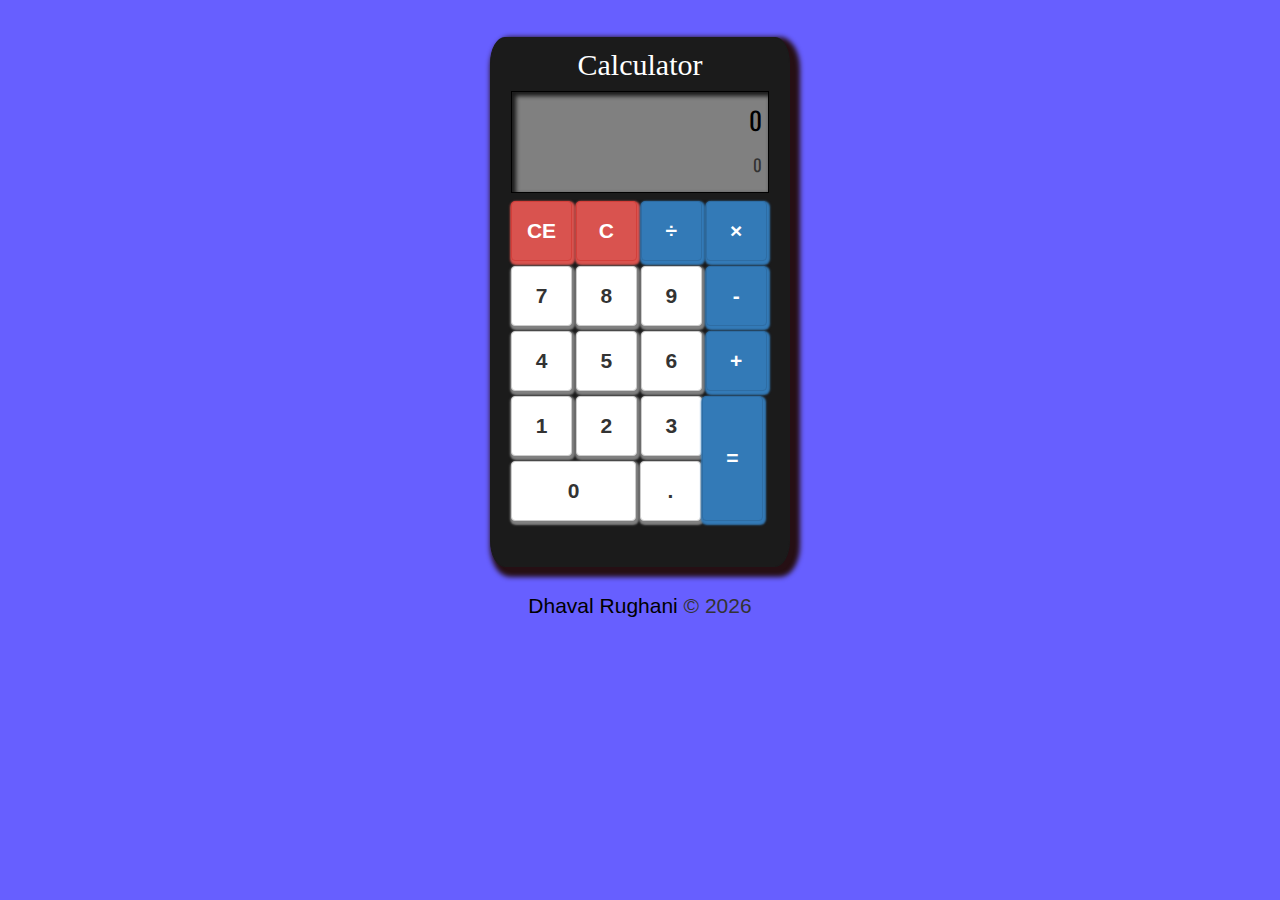
<file: calculator/index.html>
<!DOCTYPE html>
<html >
  <head>
    <meta charset="UTF-8">
    <title>Calculator</title>
    <meta http-equiv="X-UA-Compatible" content="IE=edge">
    <meta name="viewport" content="width=device-width, initial-scale=1">
    <meta name="description" content="Basic calculator"/>
    <meta http-equiv="author" content="Dhaval Rughani" />
    <link rel='stylesheet prefetch' href='https://maxcdn.bootstrapcdn.com/bootstrap/3.3.6/css/bootstrap.min.css'>
    <link rel="stylesheet" href="css/style.css">
  </head>
  <body>
    <div id="containerID" class="container">
      <div id="calc">
        <h2 class="text-center">Calculator</h2>
        <div id = "resultdiv">
          <p id="result" class="text-right">0</p>
          <p id="log" class="text-right">0</p>
        </div>
        <div class="buttons">
          <button class="btn btn-danger">CE</button>
          <button class="btn btn-danger">C</button>
          <button class="btn btn-primary">&divide;</button>
          <button class="btn btn-primary">&times;</button>
          <button class="btn btn-default">7</button>
          <button class="btn btn-default">8</button>
          <button class="btn btn-default">9</button>
          <button class="btn btn-primary">-</button>
          <button class="btn btn-default">4</button>
          <button class="btn btn-default">5</button>
          <button class="btn btn-default">6</button>
          <button class="btn btn-primary">+</button>
          <button class="btn btn-default">1</button>
          <button class="btn btn-default">2</button>
          <button class="btn btn-default">3</button>
          <button id="equals" class="btn btn-primary">=</button>
          <button id="zero" class="btn btn-default">0</button>
          <button class="btn btn-default">.</button>
        </div>
      </div>
    </div>
    <footer class="text-center">
      <a href="https://dhavalru.github.io/" target="_blank">Dhaval Rughani</a> &copy <span id="copyyear"></span>
    </footer>
    <script src='https://code.jquery.com/jquery-2.2.4.min.js'></script>
    <script src='https://maxcdn.bootstrapcdn.com/bootstrap/3.3.6/js/bootstrap.min.js'></script>
    <script src="js/index.js"></script>
  </body>
</html>
</file>
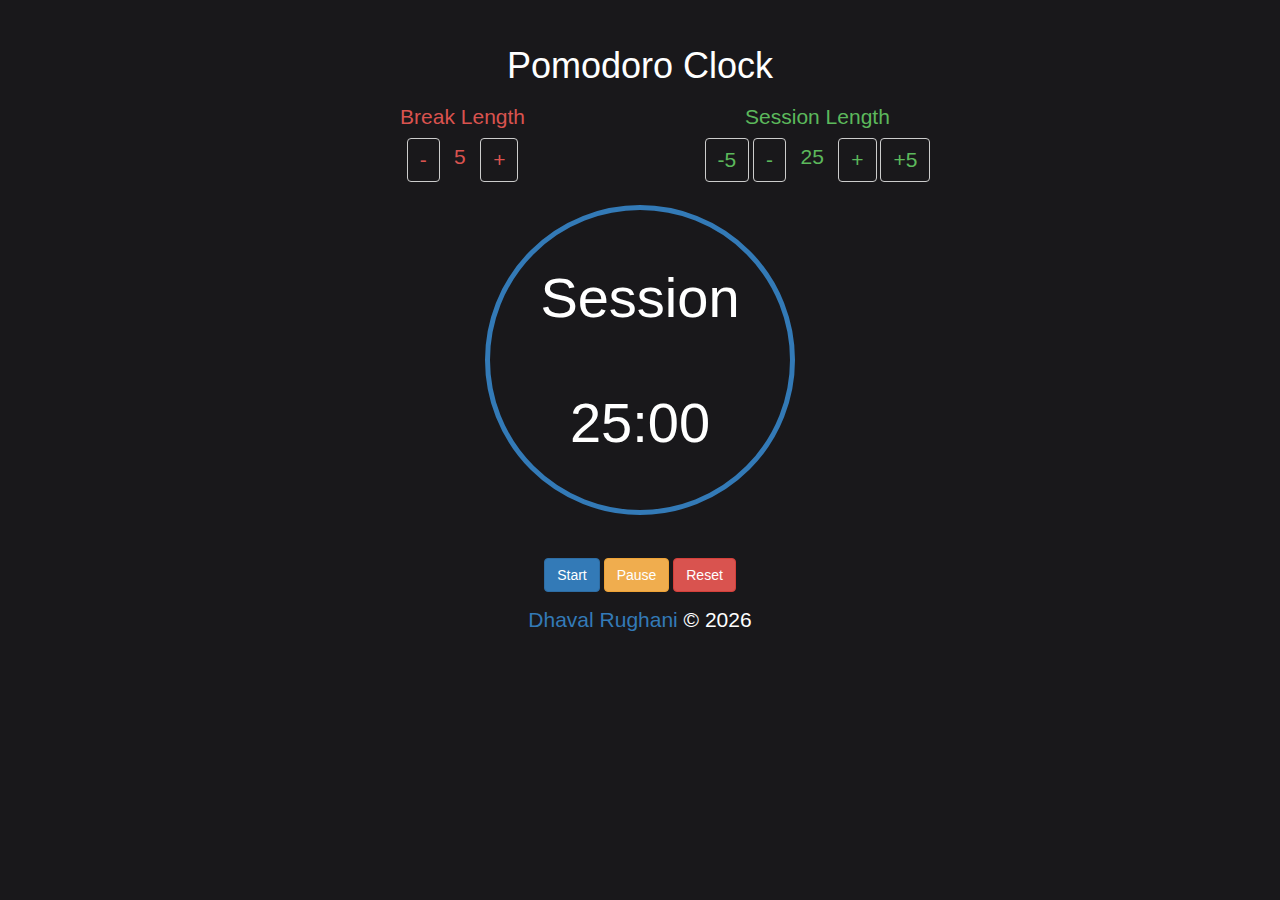
<file: pomodoro-clock/index.html>
<!DOCTYPE html>
<html>
  <head>
    <meta charset="UTF-8">
    <meta name="viewport" content="width=device-width, initial-scale=1">
    <meta name="description" content="A Pomodoro clock that lets you set session and break time"/>
    <meta http-equiv="author" content="Dhaval Rughani"/>
    <title>Pomodoro Clock</title>
    <link rel='stylesheet prefetch' href='https://maxcdn.bootstrapcdn.com/bootstrap/3.3.6/css/bootstrap.min.css'>
    <link rel="stylesheet" href="css/style.css">
  </head>
  <body>
    <div class="container text-center">
      <h1>Pomodoro Clock</h1>
      <div class="row">
        <div class="break">
          <h4>Break Length</h4>
          <button id="breakminus" class="btn btn-default">-</button>
          <p id="breaklength">5</p>
          <button id="breakplus" class="btn btn-default">+</button>
        </div>
        <div class="session">
          <h4>Session Length</h4>
          <button id="sessionminus5" class="btn btn-default">-5</button>
          <button id="sessionminus" class="btn btn-default">-</button>
          <p id="sessionlength">25</p>
          <button id="sessionplus" class="btn btn-default">+</button>
          <button id="sessionplus5" class="btn btn-default">+5</button>
        </div>
      </div>
      <canvas id="canvas" width="300" height="300">
      </canvas>
      <div class="timer">
        <p id="status">Session</p>
        <p id="clocktime">25:00</p>
      </div>
      <audio id="aud" src="https://www.myinstants.com/media/sounds/air-horn-club-sample_1.mp3" type="audio/mpeg"></audio>
      <button id="start" class="btn btn-primary">Start</button>
      <button id="pause" class="btn btn-warning">Pause</button>
      <button id="reset" class="btn btn-danger">Reset</button>
    </div>
    <footer class="text-center">
      <a href="https://dhavalru.github.io/" target="_blank">Dhaval Rughani</a> &copy <span id="copyyear"></span>
    </footer>
    <script src='https://code.jquery.com/jquery-2.2.4.min.js'></script>
    <script src='https://maxcdn.bootstrapcdn.com/bootstrap/3.3.6/js/bootstrap.min.js'></script>
    <script src="js/index.js"></script>
  </body>
</html>
</file>
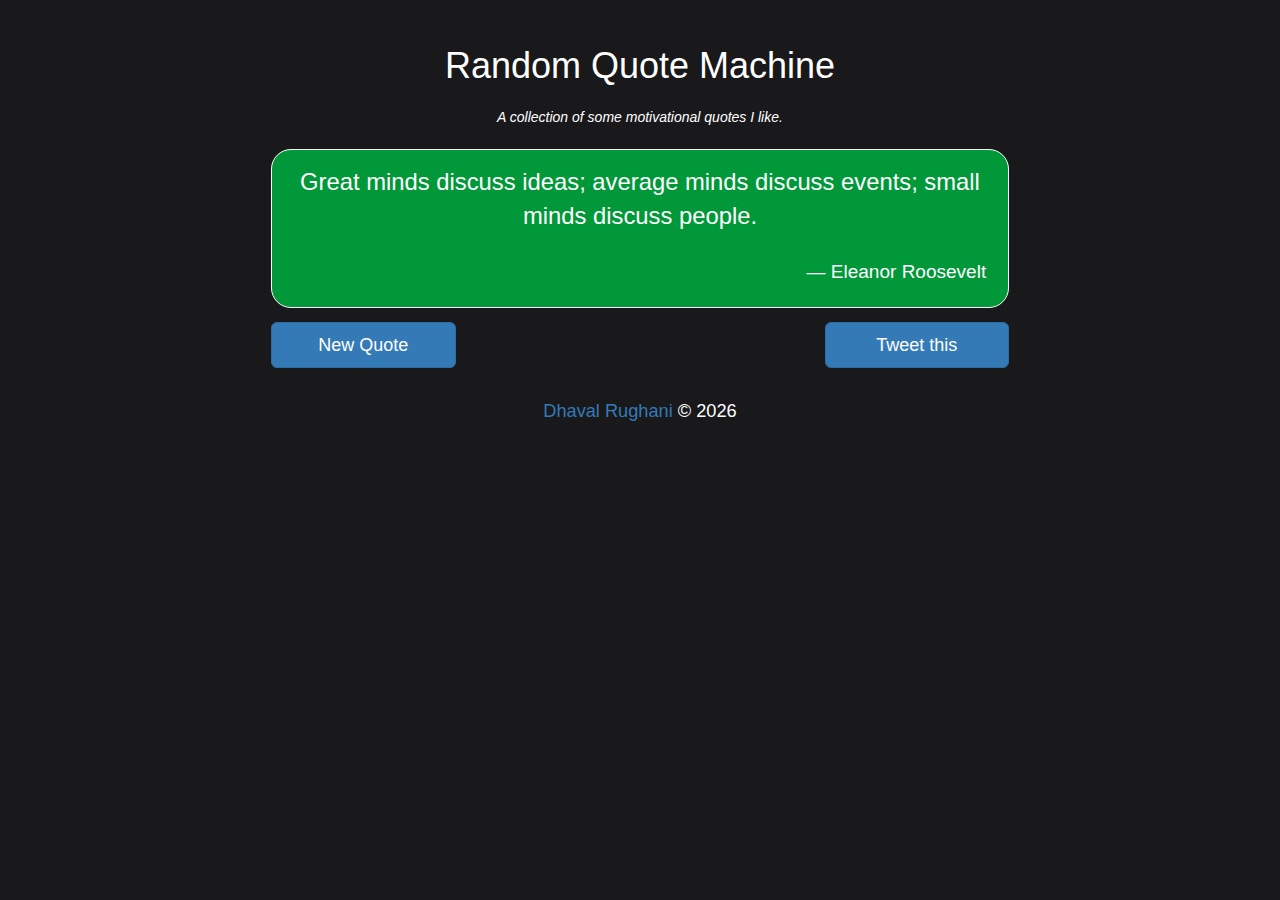
<file: random-quote-machine/index.html>
<!DOCTYPE html>
<html >
  <head>
    <meta charset="UTF-8">
    <title>Random Quote Machine</title>
    <meta name="viewport" content="width=device-width"/>
    <meta name="description" content="A collection of random quotes"/>
    <meta http-equiv="author" content="Dhaval Rughani" />
    <link rel='stylesheet prefetch' href='https://maxcdn.bootstrapcdn.com/bootstrap/3.3.6/css/bootstrap.min.css'>
    <link rel="stylesheet" href="css/style.css">
  </head>
  <body>
    <div class="container-fluid text-center">
      <h1>Random Quote Machine</h1>
      <p class="description">A collection of some motivational quotes I like.</p>
      <blockquote>
        <p id="quote"></p>
        <footer class="text-right author"><cite></cite></footer>
      </blockquote>
      <button type="button" class="btn btn-primary btn-lg col-xs-12 col-md-3 newQuote">New Quote</button>
      <a class="btn btn-primary btn-lg col-xs-12 col-md-3 tweet" href="#" target="_blank" role="button">Tweet this</a>
    </div>
    <footer class="text-center">
      <a href="https://dhavalru.github.io/" target="_blank">Dhaval Rughani</a> &copy <span id="copyyear"></span>
    </footer>
    <script src='https://code.jquery.com/jquery-2.2.4.min.js'></script>
    <script src='https://maxcdn.bootstrapcdn.com/bootstrap/3.3.6/js/bootstrap.min.js'></script>
    <script src="js/index.js"></script>
  </body>
</html>
</file>
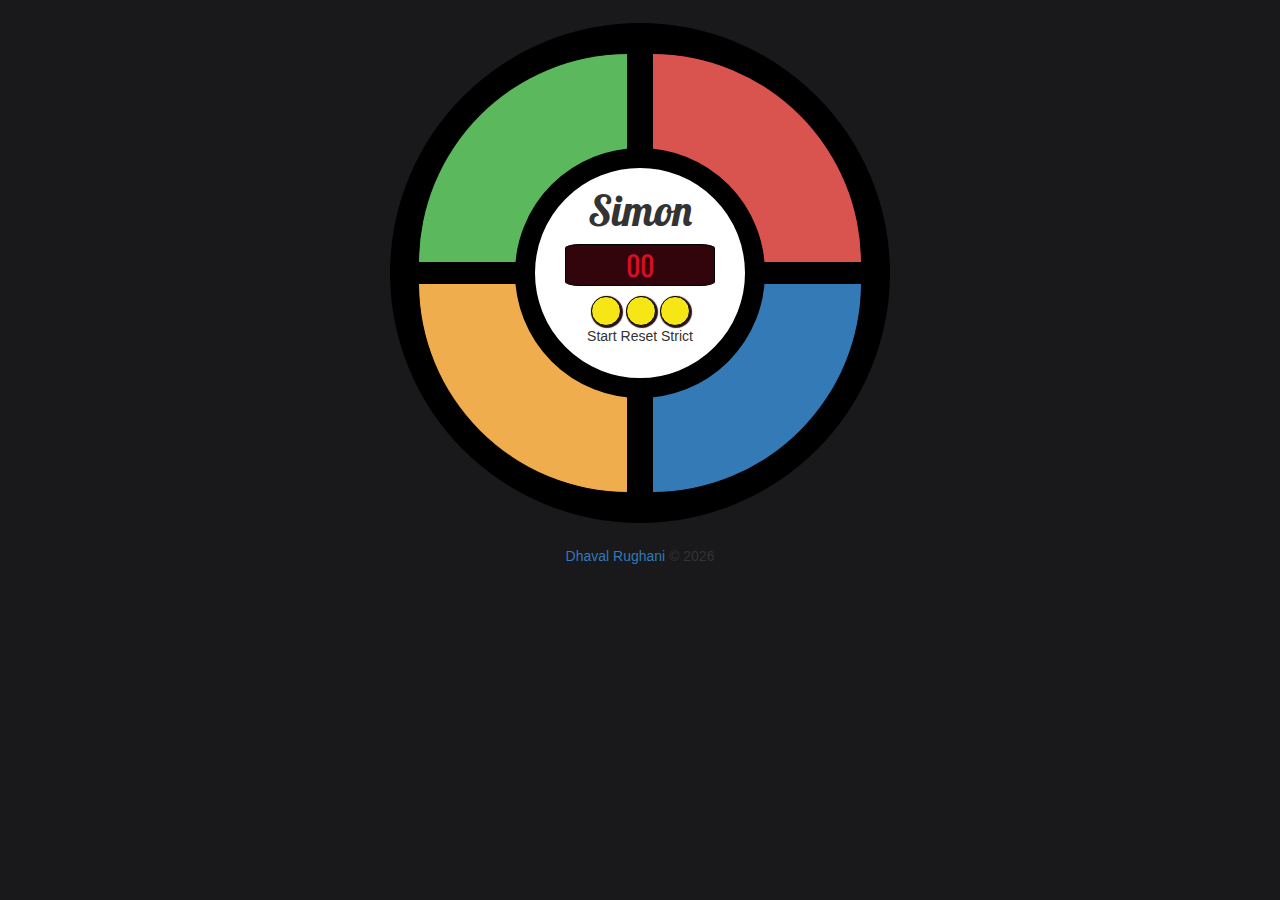
<file: simon-game/index.html>
<!DOCTYPE html>
<html>
  <head>
    <meta charset="UTF-8">
    <meta name="viewport" content="width=device-width, initial-scale=1">
    <meta name="description" content="Simon game with 20 levels"/>
    <meta http-equiv="author" content="Dhaval Rughani"/>
    <title>Simon game</title>
    <link rel='stylesheet prefetch' href='https://maxcdn.bootstrapcdn.com/bootstrap/3.3.6/css/bootstrap.min.css'>
    <link rel="stylesheet" href="css/style.css">
  </head>
  <body>
    <div class="container text-center">
      <audio id="aud_green" src="https://s3.amazonaws.com/freecodecamp/simonSound1.mp3" type="audio/mpeg"></audio>
      <audio id="aud_red" src="https://s3.amazonaws.com/freecodecamp/simonSound2.mp3" type="audio/mpeg"></audio>
      <audio id="aud_yellow" src="https://s3.amazonaws.com/freecodecamp/simonSound3.mp3" type="audio/mpeg"></audio>
      <audio id="aud_blue" src="https://s3.amazonaws.com/freecodecamp/simonSound4.mp3" type="audio/mpeg"></audio>
      <audio id="aud_wrong" src="https://www.myinstants.com/media/sounds/engineer_no01.mp3" type="audio/mpeg"></audio>
      <div class="board">
        <button class="btn-success main-button" id="green" disabled="disabled"></button>
        <button class="btn-danger main-button" id="red" disabled="disabled"></button>
        <button class="btn-warning main-button" id="yellow" disabled="disabled"></button>
        <button class="btn-primary main-button" id="blue" disabled="disabled"></button>
        <div id="center">
          <h1>Simon</h1>
          <div id="counter">00</div>
          <button id = "start" class="btn center-button"></button>
          <button id = "reset" class="btn center-button"></button>
          <button id = "strict" class="btn center-button"></button><br>
          <span>Start</span>
          <span>Reset</span>
          <span>Strict</span>
        </div>
      </div>
    </div>
    <footer class="text-center">
      <a href="https://dhavalru.github.io/" target="_blank">Dhaval Rughani</a> &copy <span id="copyyear"></span>
    </footer>
    <script src='https://code.jquery.com/jquery-2.2.4.min.js'></script>
    <script src='https://maxcdn.bootstrapcdn.com/bootstrap/3.3.6/js/bootstrap.min.js'></script>
    <script src="js/index.js"></script>
  </body>
</html>
</file>
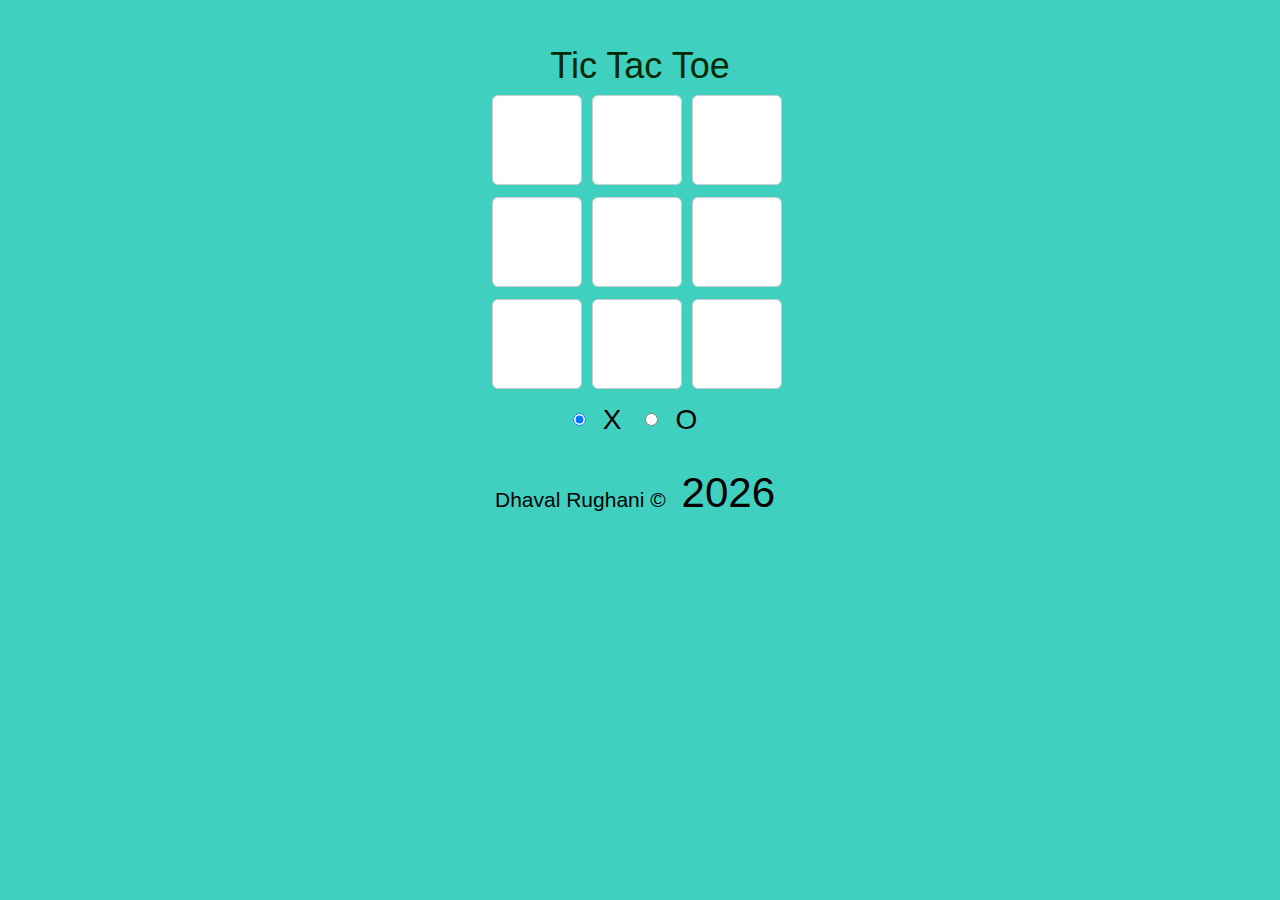
<file: tic-tac-toe/index.html>
<!DOCTYPE html>
<html>
  <head>
    <meta charset="UTF-8">
    <meta name="viewport" content="width=device-width, initial-scale=1">
    <meta name="description" content="A basic Tic-tac-toe game where the computer never loses"/>
    <meta http-equiv="author" content="Dhaval Rughani"/>
    <title>Tic Tac Toe</title>
    <link rel='stylesheet prefetch' href='https://maxcdn.bootstrapcdn.com/bootstrap/3.3.6/css/bootstrap.min.css'>
    <link rel="stylesheet" href="css/style.css">
  </head>
  <body>
    <div class="container text-center">
      <h1>Tic Tac Toe</h1>
      <div class="row">
        <button id="sq0" class="btn btn-default btn-lg"></button>
        <button id="sq1" class="btn btn-default btn-lg"></button>
        <button id="sq2" class="btn btn-default btn-lg"></button>
      </div>
      <div class="row">
        <button id="sq3" class="btn btn-default btn-lg"></button>
        <button id="sq4" class="btn btn-default btn-lg"></button>
        <button id="sq5" class="btn btn-default btn-lg"></button>
      </div>
      <div class="row">
        <button id="sq6" class="btn btn-default btn-lg"></button>
        <button id="sq7" class="btn btn-default btn-lg"></button>
        <button id="sq8" class="btn btn-default btn-lg"></button>
      </div>
      <label class="radio-inline">
        <input type="radio" name="inlineRadioOption" id="playX" value="X"> <span>X</span>
      </label>
      <label class="radio-inline">
        <input type="radio" name="inlineRadioOption" id="playO" value="O"> <span>O</span>
      </label>
      <p id='winner'></p>
    </div>
    <footer class="text-center">
      <a href="https://dhavalru.github.io/" target="_blank">Dhaval Rughani</a> &copy <span id="copyyear"></span>
    </footer>
    <script src='https://code.jquery.com/jquery-2.2.4.min.js'></script>
    <script src='https://maxcdn.bootstrapcdn.com/bootstrap/3.3.6/js/bootstrap.min.js'></script>
    <script src="js/index.js"></script>
  </body>
</html>
</file>
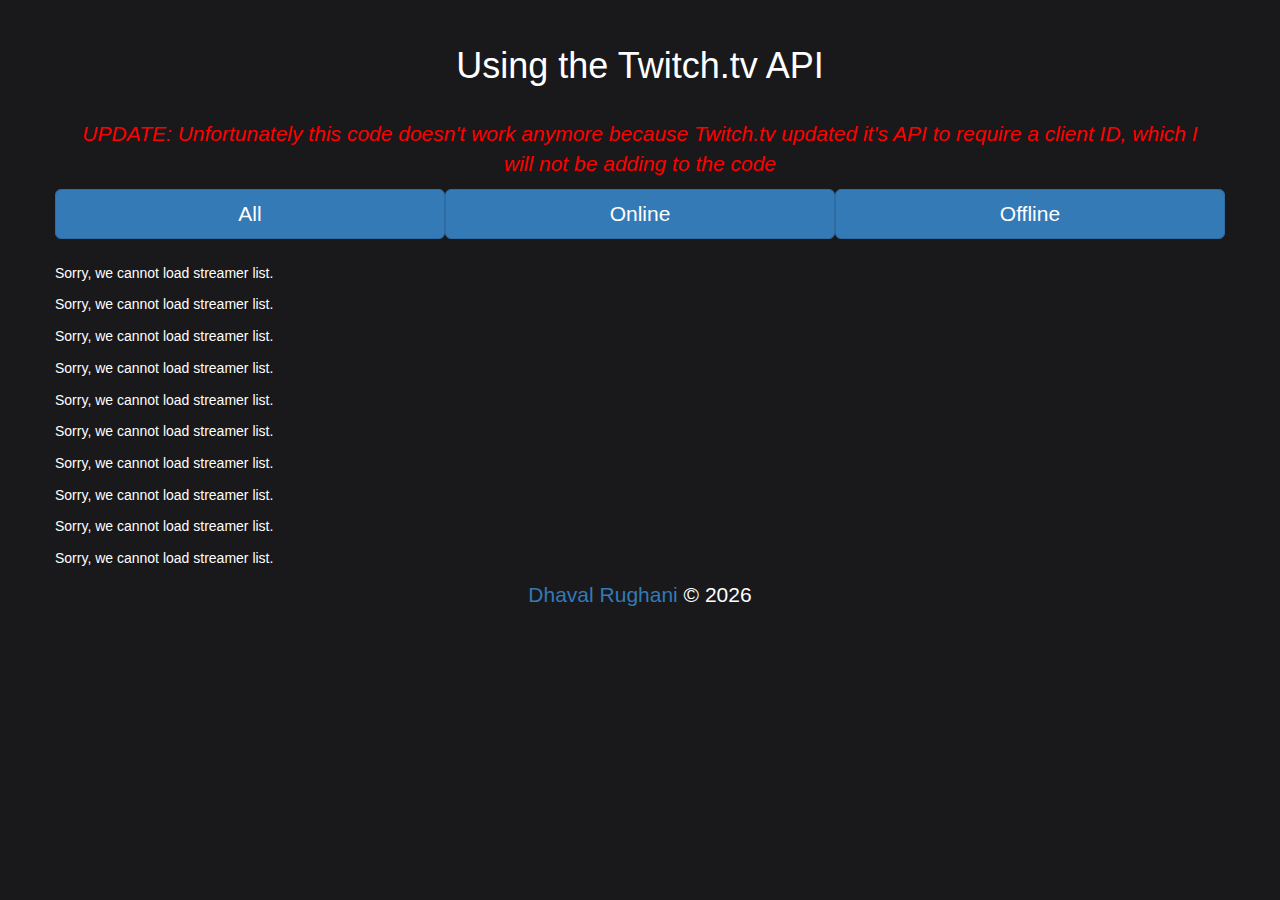
<file: twitch-tv-api/index.html>
<!DOCTYPE html>
<html>
  <head>
    <meta charset="UTF-8">
    <meta name="viewport" content="width=device-width"/>
    <meta name="description" content="Using the Twitch.tv API to load streamer list"/>
    <meta http-equiv="author" content="Dhaval Rughani" />
    <title>Twitch.tv API</title>
    <link rel='stylesheet prefetch' href='https://maxcdn.bootstrapcdn.com/bootstrap/3.3.6/css/bootstrap.min.css'>
    <link rel="stylesheet" href="css/style.css">
  </head>
  <body>
    <div class="container text-center">
      <h1>Using the Twitch.tv API</h1>
      <p class="update">UPDATE: Unfortunately this code doesn't work anymore because Twitch.tv updated it's API to require a client ID, which
      I will not be adding to the code</p>
      <div class="row">
        <button type="button" class="btn btn-primary btn-lg col-md-4 col-sm-4 col-xs-4 all">All</button>
        <button type="button" class="btn btn-primary btn-lg col-md-4 col-sm-4 col-xs-4 online">Online</button>
        <button type="button" class="btn btn-primary btn-lg col-md-4 col-sm-4 col-xs-4 offline">Offline</button>
      </div>
    </div>
    <div class="container list">
      <ul class="streamers">
      </ul>
    </div>
    <footer class="text-center">
      <a href="https://dhavalru.github.io/" target="_blank">Dhaval Rughani</a> &copy <span id="copyyear"></span>
    </footer>
    <script src='https://code.jquery.com/jquery-2.2.4.min.js'></script>
    <script src='https://maxcdn.bootstrapcdn.com/bootstrap/3.3.6/js/bootstrap.min.js'></script>
    <script src="js/index.js"></script>
  </body>
</html>
</file>
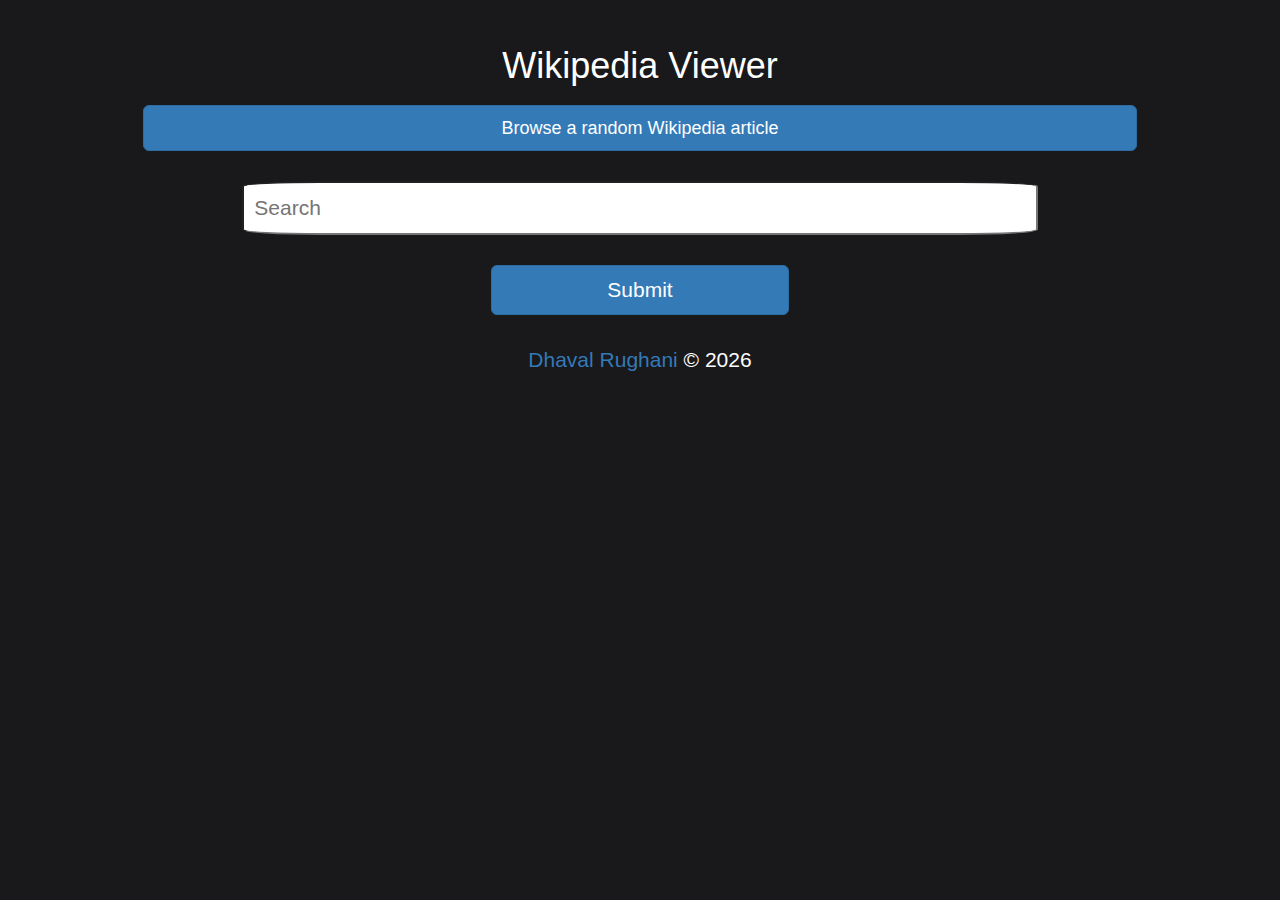
<file: wikipedia-viewer/index.html>
<!DOCTYPE html>
<html >
  <head>
    <meta charset="UTF-8">
    <meta name="viewport" content="width=device-width"/>
    <meta name="description" content="Using the Wikipedia API"/>
    <meta http-equiv="author" content="Dhaval Rughani" />
    <title>Wikipedia Viewer</title>
    <link rel='stylesheet prefetch' href='https://maxcdn.bootstrapcdn.com/bootstrap/3.3.6/css/bootstrap.min.css'>
    <link rel="stylesheet" href="css/style.css">
  </head>
  <body>
    <div class="container-fluid text-center">
      <h1>Wikipedia Viewer</h1>
      <a href="https://en.wikipedia.org/wiki/Special:Random" class="btn btn-primary btn-lg btn-block" target="_blank" role="button">Browse a random Wikipedia article</a>
      <input type="search" name="wikiSearch" id="searchbox" placeholder="Search" required>
      <button type="submit" id="submitbutton" class="btn btn-primary btn-lg">Submit</button>
    </div>
    <ul id="results" class="container-fluid">
    </ul>
    <footer class="text-center">
      <a href="https://dhavalru.github.io/" target="_blank">Dhaval Rughani</a> &copy <span id="copyyear"></span>
    </footer>
    <script src='https://code.jquery.com/jquery-2.2.4.min.js'></script>
    <script src='https://maxcdn.bootstrapcdn.com/bootstrap/3.3.6/js/bootstrap.min.js'></script>
    <script src="js/index.js"></script>    
  </body>
</html>
</file>
<file: calculator/css/style.css>
@import 'https://fonts.googleapis.com/css?family=Oswald';
body {
  margin: 2% auto auto auto;
  background-color: #675FFF;
}

h2 {
  font-family: "Times New Roman", Times, serif;
  margin-top: 0;
  color: white;
}

#calc {
  width: 300px;
  height: 530px;
  margin: 1% auto;
  background-color: #1B1B1B;
  border: 1px solid #1B1B1B;
  border-radius: 5%;
  padding: 10px 20px;
  -webkit-box-shadow: 5px 5px 5px 5px #260F14;
  box-shadow: 5px 5px 5px 5px #260F14;
}

.btn {
  width: 61px;
  height: 60px;
  margin-bottom: 5px;
  font-weight: bold;
  font-size: 150%;
  -webkit-box-shadow: 1px 2px 2px 2px gray;
  box-shadow: 1px 2px 2px 2px gray;
}

.btn:active, .btn:visited {
  box-shadow: none;
}

.btn-danger {
  -webkit-box-shadow: 1px 2px 2px 2px #d9534f;
  box-shadow: 1px 2px 2px 2px #d9534f;
}

.btn-primary {
  -webkit-box-shadow: 1px 2px 2px 2px #337ab7;
  box-shadow: 1px 2px 2px 2px #337ab7;
}

#equals {
  position: absolute;
  height: 125px;
  margin-left: 4px;
}


/* Fix Chrome equals button position */
@media (-webkit-min-device-pixel-ratio:0) {
  #equals {
    margin-left: 0px;
  }
}

/* Fix IE 8, 9, 10 equals button position */
@media screen\0 {
  #equals {
    margin-left: 194px;
    margin-top: -65px;
  }
}

#zero {
  width: 125px;
}

#resultdiv {
  background-color: gray;
  border: 1px solid black;
  margin-bottom: 3%;
  font-family: 'Oswald', sans-serif;
  -webkit-box-shadow: 3px 3px 4px 1px #1a1a1a inset;
  box-shadow: 3px 3px 4px 1px #1a1a1a inset;
}

#result {
  font-size: 180%;
  padding: 10px 6px;
  overflow: auto;
  margin-bottom: 0;
  color: black;
}

#log {
  font-size: 120%;
  padding: 5px 6px;
  overflow: auto;
}

footer {
  margin-top: 1%;
  font-size: 150%;
}
footer a, a:hover, a:focus, a:visited, a:link, a:active {
  color: black;
  outline: 0;
}
</file>
<file: pomodoro-clock/css/style.css>
body {
  margin: 2% auto auto auto;
  background-color: #19181B;
  color: white;
}

#breaklength, #sessionlength, .row div {
  display: inline-block;
}

.break, .session {
  width: 30%;
}

.break h4, .break p, .break button {
  color: #d9534f;
  font-size: 150%;
}

.break p, .session p {
  margin: 0 3%;
}

.break button, .session button {
  background-color: #19181B;
}

.session h4, .session p, .session button {
  color: #5cb85c;
  font-size: 150%;
}

#canvas {
  border: 5px solid #337ab7;
  border-radius: 50%;
  margin-top: 2%;
}

@media (max-width: 750px) {
  .break, .session {
    width: 100%;
  }
  
  #canvas {
    margin-top: 15%;
  }
}

.timer {
  display: block;
  height: 300px;
  width: 300px;
  border-radius: 50%;
  margin: 0% auto;
  margin-top: -307px; /*Stack on top of canvas*/
  font-size: 400%;
  position: relative; /*Fixes Chrome z-index*/
}
.timer p {
  margin-top: 15%;
}

footer {
  margin-top: 1%;
  font-size: 150%;
}
</file>
<file: random-quote-machine/css/style.css>
body {
  margin: 2% auto auto auto;
  background-color: #19181B;
  color: white;
}

@media (min-width: 768px) {
  body {
    width: 60%;
  }
}

.description {
  margin: 3% 0% 3% 0%;
  font-style: italic;
}

blockquote {
  margin: 2% auto;
  padding: 2% 1% 1% 1%;
  background-color: #009838;
  font-size: 170%;
  border: 1px solid white;
  border-radius: 20px;
  height: auto;
}

.author {
  color: white;
}

.newQuote {
  float: left;
  margin-bottom: 2%;
}

.tweet {
  float: right;
  margin-bottom: 2%;
}

footer {
  padding: 2%;
  font-size: 130%;
}
</file>
<file: simon-game/css/style.css>
@import 'https://fonts.googleapis.com/css?family=Oswald';
@import url(https://fonts.googleapis.com/css?family=Lobster);
body {
  background-color: #19181B;
}

.board {
  margin: 2% auto;
  width: 500px;
  height: 500px;
  border-radius: 50%;
  background-color: black;
}

.main-button {
  position: relative;
  width: 210px;
  height: 210px;
  margin: 10px;
  top: 20px;
  border: 1px solid black;
}

#center {
  background-color: white;
  position: relative;
  width: 250px;
  height: 250px;
  margin: auto;
  top: -335px;
  border: 20px solid black;
  border-radius: 50%;
}

h1{
  font-family: 'Lobster', cursive;
  font-size: 300%;
}

#green {
  border-radius: 100% 0px 0px 0px;
}
#red {
  border-radius: 0px 100% 0px 0px;
}
#yellow {
  border-radius: 0px 0px 0px 100%;
}
#blue {
  border-radius: 0px 0px 100% 0px;
}

#counter {
  background-color: #32050C;
  color: #DC0D29;
  font-size: 200%;
  width: 150px;
  margin: 10px auto;
  border-radius: 10%;
  border: 1px solid black;
  font-family: 'Oswald', sans-serif;
}

.center-button {
  width: 30px;
  height: 30px;
  border: 1px solid black;
  border-radius: 50%;
  box-shadow: 1px 1px 1px 1px #260F14;
  background-color: #F7E615;
  margin-left: 1px;
}

.strictmode {
  background-color: green;
}

.btn-success:focus {
  background-color: #5cb85c;
}
.btn-warning:focus {
  background-color: #f0ad4e;
}
.btn-danger:focus {
  background-color: #d9534f;
}
.btn-primary:focus {
  background-color: #337ab7;
}

@media (max-width: 500px) {
  .board {
    width: 250px;
    height: 250px;
  }

  .main-button {
    width: 105px;
    height: 105px;
    margin: 5px;
    top: 10px;
  }

  #center {
    width: 140px;
    height: 140px;
    top: -175px;
    border: 10px solid black;
  }

  h1{
    font-size: 150%;
    margin-top: 5px;
    margin-bottom: 5px;
  }

  #counter {
    font-size: 100%;
    width: 75px;
    margin: 5px auto;
    border-radius: 10%;
  }

  .center-button {
    width: 5px;
    height: 20px;
  }
  
  span {
    font-size: 80%;
  }
}
</file>
<file: tic-tac-toe/css/style.css>
body {
  margin: 2% auto auto auto;
  background-color: #40D0C0;
  color: black;
}

h1 {
  color: #072905;
}

input[type="radio"] {
  padding: 20px;
  margin-top: 13px;
}

span {
  font-size: 200%;
  padding: 10px;
}

.btn {
  width: 90px;
  height: 90px;
  margin-bottom: 1%;
  margin-right: 0.5%;
  font-size: 200%;
  font-weight: bold;
}

@media (max-width: 750px) {
  .btn {
    width: 70px;
    height: 70px;
  }
}

#winner {
  font-size: 200%;
  color: #0F097F;
}

footer {
  margin-top: 1%;
  font-size: 150%;
}
footer a, a:hover, a:focus, a:visited, a:link, a:active {
  color: black;
}
</file>
<file: twitch-tv-api/css/style.css>
body {
  margin: 2% auto auto auto;
  background-color: #19181B;
  color: white;
}

h1 {
  margin-bottom: 3%;
}

.row {
  line-height: 500%;
}

.row button {
  font-size: 150%;
}

ul {
  margin-top: 2%;
  list-style-type: none;
  list-style-position: inside;
  padding-left: 0;
}

li {
  margin-bottom: 1%;
  word-wrap: break-word;
}

.list {
  padding: 0;
}

img {
  width: 100px;
}

@media (max-width: 770px) {
  .row {
    line-height: 150%;
  }
  img {
      width: 50px;
  }
}

a, a:hover, a:focus, a:visited, a:link, a:active {
  text-decoration: none;
}

footer {
  font-size: 150%;
}

.update {
  font-size: 150%;
  color: red;
  font-style: italic;
}

.nomargin {
  margin-left: 0;
  margin-right: 0;
  height: 120px;
  overflow: hidden;
  text-overflow: ellipsis;
}

.displayNone {
  display: none;
}
</file>
<file: wikipedia-viewer/css/style.css>
body {
  margin: 2% auto auto auto;
  width: 80%;
  background-color: #19181B;
  color: white;
}

h1 {
  margin-bottom: 2%;
}

h2 {
  color: black;
  margin-top: 0;
}

li {
  margin-top: 0;
  word-wrap: break-word;
}

input {
  margin-top: 3%;
  margin-bottom: 3%;
  width: 80%;
  font-size: 150%;
  border-radius: 10%;
  color: black;
  padding: 1%;
}

#submitbutton {
  width: 30%;
  font-size: 150%;
  margin-bottom: 2%;
}

/* Maximize submit button for smaller screens*/
@media (max-width: 480px) {
    #submitbutton {
      width: 100%;
      font-size: 150%;
      margin-bottom: 2%;
  }
}
.btn-default {
  margin-bottom: 1%;
}

.btn {
  /* So there's no overflow */
  white-space: normal;
  word-wrap: break-word;
}

#results li {
  /*Have to do this because firefox adds annoying margin-top for list */
  display: inline-block;
  width: 100%;
}

footer {
  margin-top: 1%;
  font-size: 150%;
}

a, a:hover, a:focus, a:visited, a:link, a:active {
  text-decoration: none;
}
</file>
